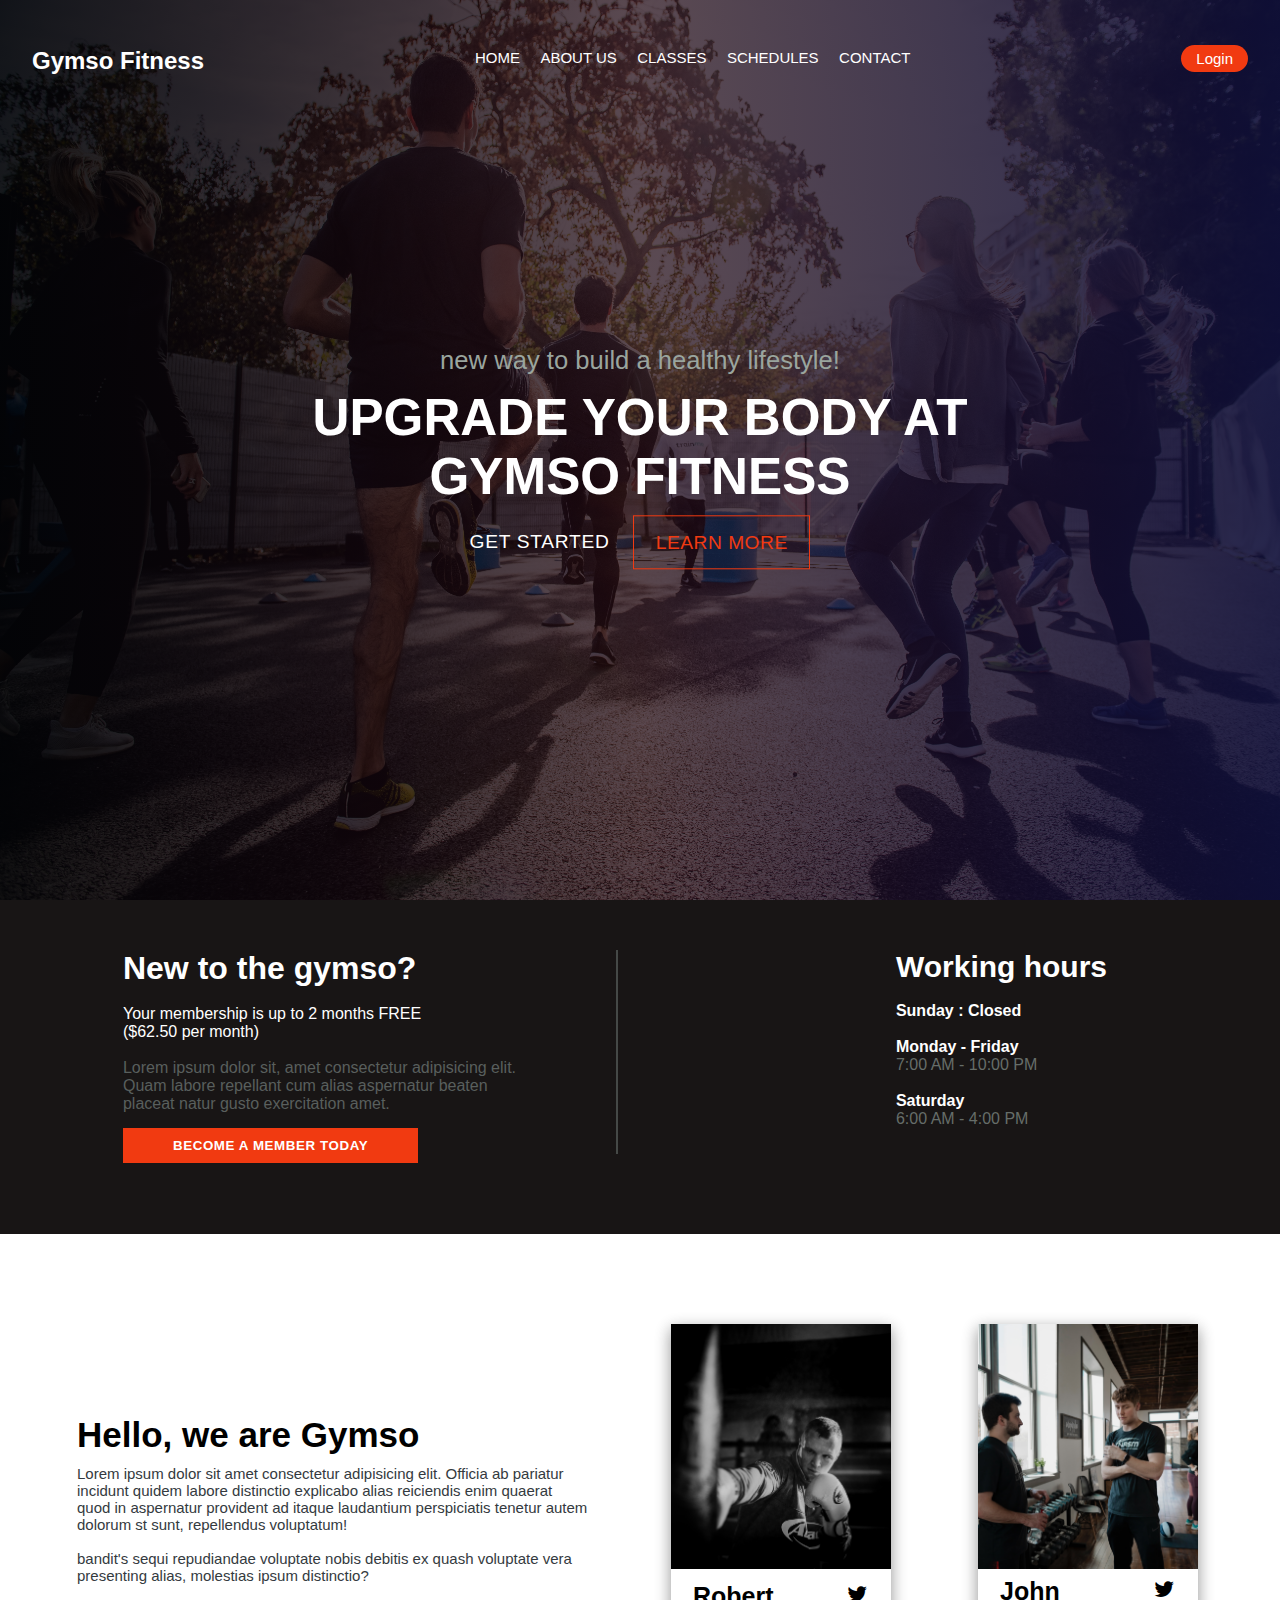
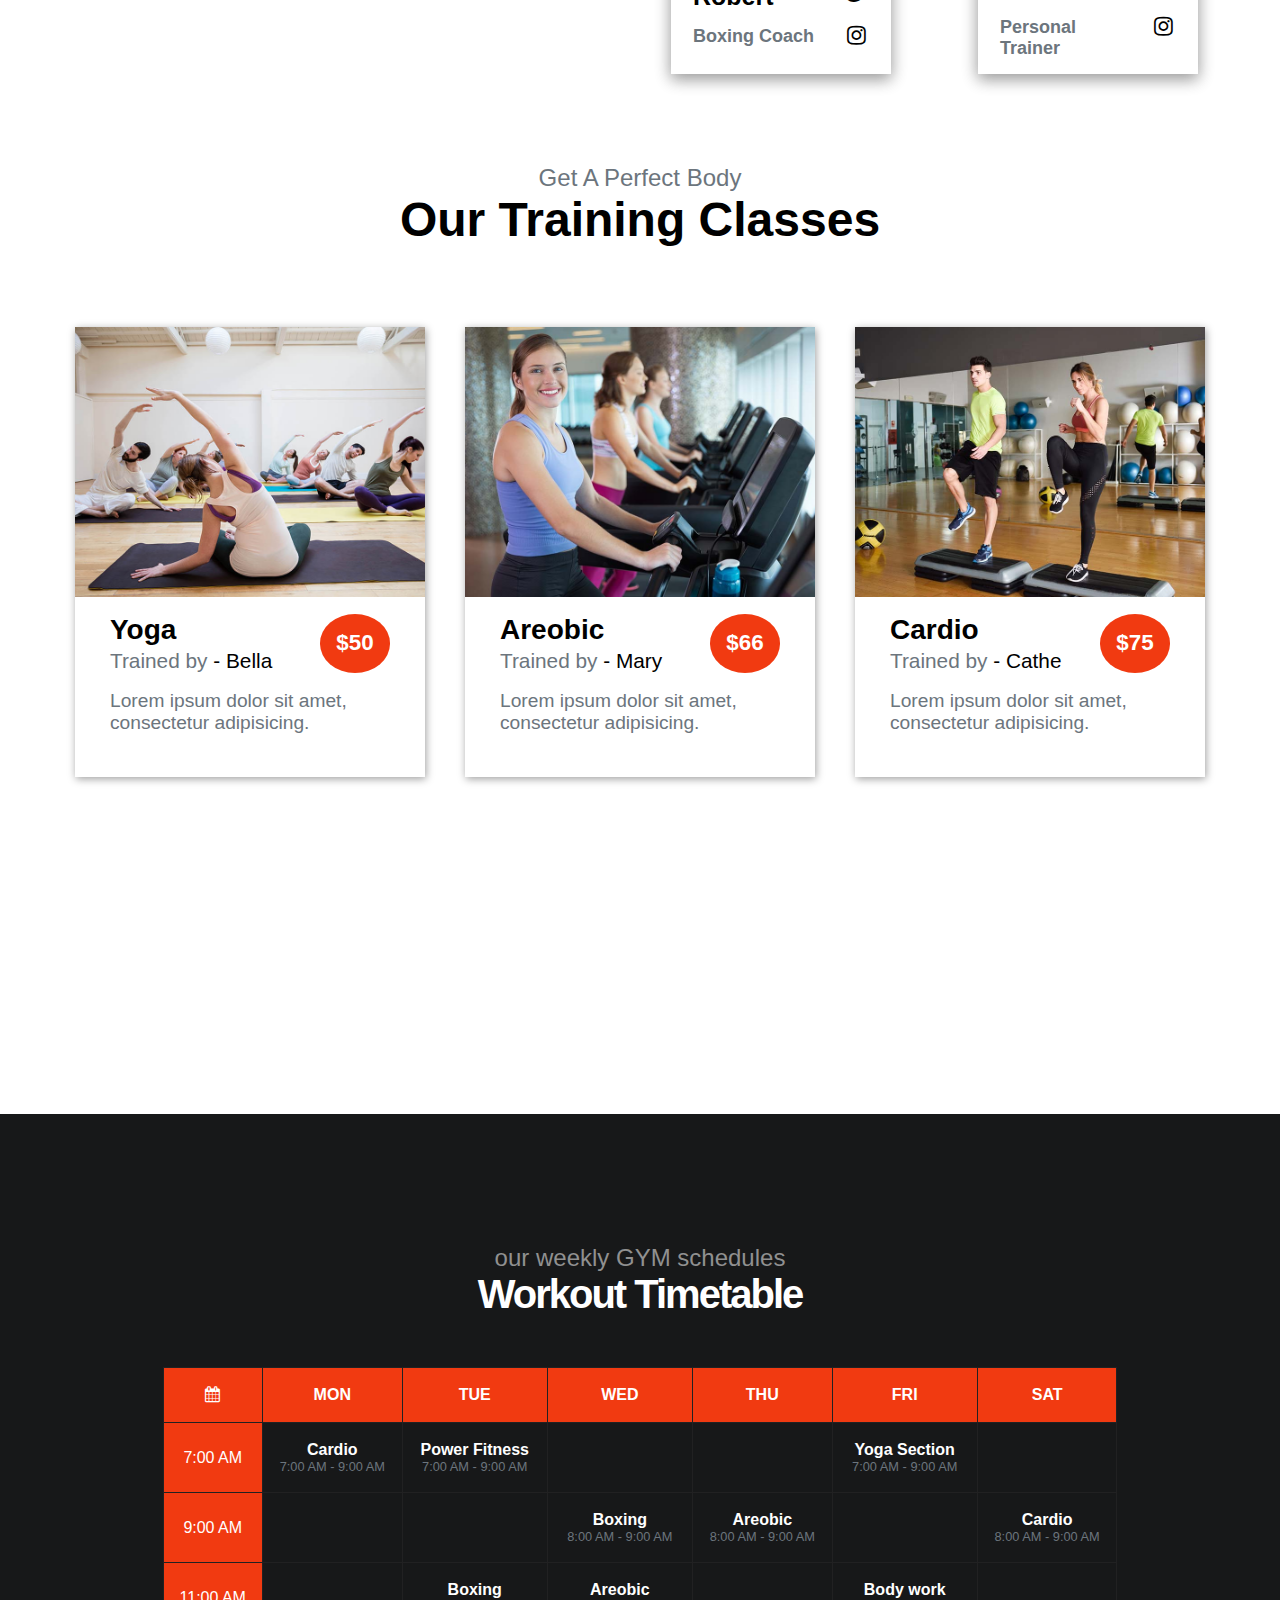
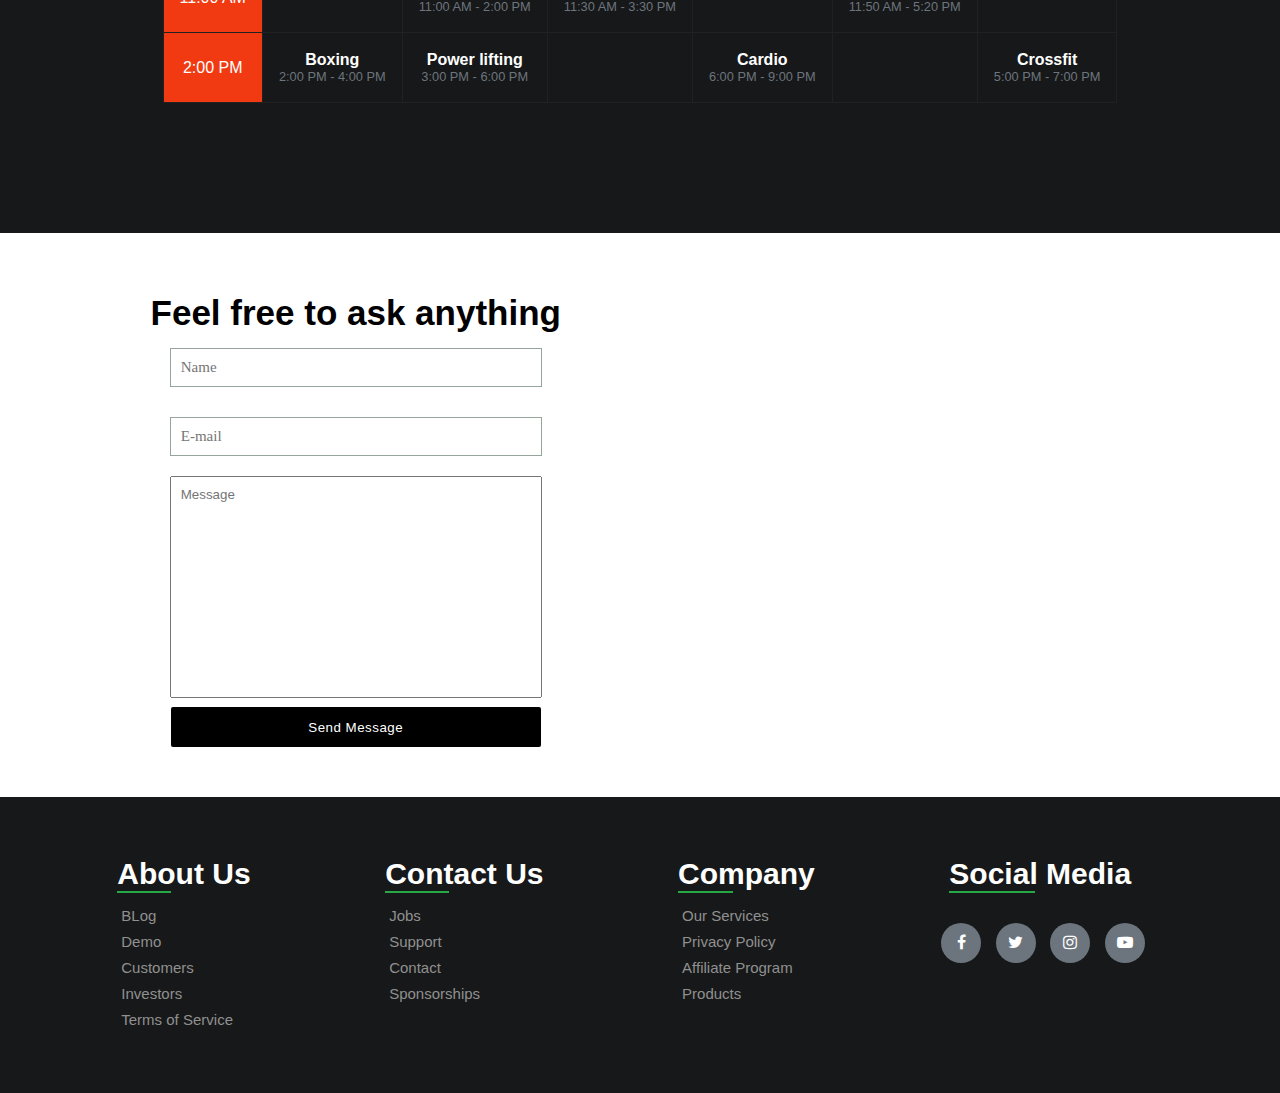
<file: index.html>
<!DOCTYPE html>
<html lang="en">
<head>
    <meta charset="UTF-8">
    <meta http-equiv="X-UA-Compatible" content="IE=edge">
    <meta name="viewport" content="width=device-width, initial-scale=1.0">
    <title>
        Gymso Fitness
    </title>
    <link rel="stylesheet" href="css/Homepage.css">
    <link rel="preconnect" href="https://fonts.googleapis.com">
    <link rel="preconnect" href="https://fonts.gstatic.com" crossorigin>
    <link href="https://fonts.googleapis.com/css2?family=Poppins:wght@100;200;300;400;600;700&display=swap" rel="stylesheet">
    <link rel="stylesheet" href="https://cdnjs.cloudflare.com/ajax/libs/font-awesome/4.7.0/css/font-awesome.min.css">
    <link rel="stylesheet" href="https://fonts.googleapis.com/icon?family=Material+Icons">
</head>
<body>
    <header>

        <nav class="header-navbar">

            <h1> <a href="Homepage.html">Gymso Fitness</a> </h1>

                <section class="nav-links" id="nav-links">

                    <!-- hiding menu icon -->
                    <i class="fa fa-close" id="hide-menu" ></i> 

                    <ul>
                        <li> <a href="#Home">Home</a> </li>
                        <li> <a href="#About-us">About us</a> </li>
                        <li> <a href="#Classes">Classes</a> </li>
                        <li> <a href="#Schedules">SCHEDULES</a> </li>
                        <li> <a href="#Contact">contact</a> </li>
                    </ul>
        
                </section>

                <section class="group1">

                  <a href="../Log-In/Log-in.html" class="login">Login</a>

                  <!-- Showing menu icon -->
                  <i class="material-icons" id="show-menu" >menu</i>

               </section>

        </nav>


        <section class="text-box">

            <h2>new way to build a healthy lifestyle!</h2>

            <h1>UPGRADE YOUR BODY AT <br> GYMSO FITNESS</h1>

            <a href="" class="get-started">GET STARTED</a>

            <a href="#About-us" class="learn-more" id="learn-more">LEARN MORE</a>
            
        </section>
        

    </header>


    <main>
        <!-- Home -->
        <section class="Home" id="Home">

            <article class="sign-up">

                <h1>New to the gymso?</h1> 
                <br>

                <h2>Your membership is up to 2 months FREE 
                    <br>

                    ($62.50 per month)
                </h2>
                <br>

                <p>
                    Lorem ipsum dolor sit, amet consectetur adipisicing elit. 
                    <br> Quam labore repellant cum alias aspernatur beaten 
                    <br> placeat natur gusto exercitation amet.
                </p>
                <br>

                <button><a href="">BECOME A MEMBER TODAY</a></button>

            </article>

            <article class="work-hours">

                <h1>Working hours</h1>
                <br>

                <p class="day">Sunday : Closed</p>
                <br>

                <p class="day">Monday - Friday
                    <br>
                    <p class="hours">7:00 AM - 10:00 PM</p>
                </p>

                    <br>

                <p class="day">Saturday
                    <br>
                    <p class="hours">6:00 AM - 4:00 PM</p> 
                </p>

            </article>

        </section>
    <!-- _____________________________About-us_____________________________________ -->
        <section class="about-us" id="About-us">

            <article class="text">

                <h1>Hello, we are Gymso</h1>

                <p>Lorem ipsum dolor sit amet consectetur adipisicing elit. Officia ab pariatur incidunt quidem labore distinctio 
                explicabo alias reiciendis enim quaerat quod in aspernatur
                provident ad itaque laudantium perspiciatis tenetur autem dolorum 
                st sunt, repellendus voluptatum! 
                <br>

                <br>

                bandit's sequi repudiandae voluptate
                nobis debitis ex quash voluptate vera presenting alias,
                molestias ipsum distinctio?
                </p>
            </article>

            <section class="container container-1">

                <div class="image-1"></div>

                <div class="description">

                    <h1>Robert</h1>

                    <h2>Boxing Coach</h2>

                    <a href="" class="twitter"> <i class="fa fa-twitter"></i> </a>

                    <a href="" class="instagram"> <i class="fa fa-instagram"></i> </a>

                    

                </div>

            </section>

            <section class="container container-2">

                <div class="image-2"></div>

                <div class="description">

                    <h1>John</h1>

                    <h2>Personal Trainer</h2>

                    <a href="" class="twitter"> <i class="fa fa-twitter"></i> </a>

                    <a href="" class="instagram"> <i class="fa fa-instagram"></i> </a>

                    </div>
            </section>

        </section>
        <!-- ___________________________________training classes___________________________________ -->
       
        <section class="training-classes" id="Classes">

            <div class="head">
                <h1>Get A Perfect Body</h1>
                <h2>Our Training Classes</h2>
            </div>
               
            <section class="carts">

                <article class="box box-1">

                    <div class="img"></div>

                    <div class="info">

                        <h1>Yoga</h1>

                        <h2>Trained by <span> - Bella</span></h2>

                        <p>Lorem ipsum dolor sit amet, consectetur adipisicing.</p>
                        <div class="price">$50</div>

                    </div>

                </article>

                <article class="box box-2">

                    <div class="img"></div>

                    <div class="info">

                        <h1>Areobic</h1>

                        <h2>Trained by <span> - Mary</span></h2>

                        <p>Lorem ipsum dolor sit amet, consectetur adipisicing.</p>

                        <div class="price">$66</div>

                    </div>

                </article>

                <article class="box box-3">

                    <div class="img"></div>

                    <div class="info">

                        <h1>Cardio</h1>

                        <h2>Trained by <span> - Cathe</span></h2>

                        <p>Lorem ipsum dolor sit amet, consectetur adipisicing.</p>

                        <div class="price">$75</div>

                    </div>

                </article>

            </section>
            

        </section>

        <!-- schedules -->

        <section class="schedules" id="Schedules">
           
        
            


            <div style="overflow-x:auto;">

                <table>

                    <caption>
                        <h2>our weekly GYM schedules</h2>
                        <h1>Workout Timetable</h1>
                    </caption>

                    <tr>
                        <th><i class="fa fa-calendar"></ic></th>
                        <th>MON</th>
                        <th>TUE</th>
                        <th>WED</th>
                        <th>THU</th>
                        <th>FRI</th>
                        <th>SAT</th>
                    </tr>
                    <tr class="7am">
                        <td>7:00 AM</td>
                        <td>
                            <h1>Cardio</h1>
                            <h4>7:00 AM - 9:00 AM</h4>
                        </td>
                        <td>
                        <h1> Power Fitness</h1>
                            <h4>7:00 AM - 9:00 AM</h4>
                        </td>
                        <td></td>
                        <td></td>
                        <td>
                            <h1>Yoga Section</h1>
                            <h4>7:00 AM - 9:00 AM</h4>
                        </td>
                        <td></td>
                    </tr>
                    <tr class="9am">
                        <td>9:00 AM</td>
                        <td></td>
                        <td></td>
                        <td>
                            <h1>Boxing</h1>
                            <h4>8:00 AM - 9:00 AM</h4>
                        </td>
                        <td>
                            <h1>Areobic</h1>
                            <h4>8:00 AM - 9:00 AM</h4>
                        </td>
                        <td></td>
                        <td>
                            <h1>Cardio</h1>
                            <h4>8:00 AM - 9:00 AM</h4>
                        </td>
                    </trc>
                    <tr class="11am">
                        <td>11:00 AM</td>
                        <td></td>
                        <td>
                            <h1>Boxing</h1>
                            <h4>11:00 AM - 2:00 PM</h4>
                        </td>
                        <td>
                            <h1>Areobic</h1>
                            <h4>11:30 AM - 3:30 PM</h4>
                        </td>
                        <td></td>
                        <td>
                            <h1>Body work</h1>
                            <h4>11:50 AM - 5:20 PM</h4>
                        </td>
                        <td></td>
                    </tr>
                    <tr>
                        <td>2:00 PM</td>
                        <td>
                            <h1>Boxing</h1>
                            <h4>2:00 PM - 4:00 PM</h4>
                        </td>
                        <td>
                            <h1>Power lifting</h1>
                            <h4>3:00 PM - 6:00 PM</h4>
                        </td>
                        <td></td>
                        <td>
                            <h1>Cardio</h1>
                            <h4>6:00 PM - 9:00 PM</h4>
                        </td>
                        <td></td>
                        <td>
                            <h1>Crossfit</h1>
                            <h4>5:00 PM - 7:00 PM</h4>
                        </td>
                    </tr>

                </table>
            </div>

        </section>

        <!-- _________________________Contact_________________________ -->
        <section class="contact" id="Contact">
            <div class="form">
                <h2>Feel free to ask anything</h2>
                <form action="post">
                    <input type="text" name="" id="" placeholder="Name"> 
                    <br>
                    <input type="email" name="" id="" placeholder="E-mail">
                    <br>
                    <textarea name="content" id="" cols="30" rows="10" placeholder="Message" title="Give Your Advice To Us"></textarea>
                    <br>
                    <button type="submit" class="send-message" >Send Message</button>
                </form>
            </div>  
            <p>
                <iframe src="https://www.google.com/maps/embed?pb=!1m18!1m12!1m3!1d51808.45362711648!2d51.34593993124999!3d35.75010789999999!2m3!1f0!2f0!3f0!3m2!1i1024!2i768!4f13.1!3m3!1m2!1s0x3f8e06bf3cdf9ee9%3A0x2278522d4839bf66!2sSalek%20Gym!5e0!3m2!1sen!2s!4v1657648312776!5m2!1sen!2s" 
                
                style="border:0;" 
                allowfullscreen="" 
                loading="lazy" 
                referrerpolicy="no-referrer-when-downgrade">
                </iframe>
            </p>
        </section>
    </main>
    <footer>

       <section class="About-us">

            <h2>About Us</h2>

            <ul>
                <li><a href="">BLog</a></li>
                <li><a href="">Demo</a></li>
                <li><a href="">Customers</a></li>
                <li><a href="">Investors</a></li>
                <li><a href="">Terms of Service</a></li>
            </ul>

        </section>


        <section class="Contact-us">

            <h2>Contact Us</h2>

            <ul>
                <li><a href="">Jobs</a></li>
                <li><a href="">Support</a></li>
                <li><a href="">Contact</a></li>
                <li><a href="">Sponsorships</a></li>
            </ul>

        </section>

        <section class="Company">

            <h2>Company</h2>

            <ul>
                <li><a href="">Our Services</a></li>
                <li><a href="">Privacy Policy</a></li>
                <li><a href="">Affiliate Program</a></li>
                <li><a href="">Products</a></li>
            </ul>

        </section>


        <section class="social-media">

            <h2>Social Media</h2>
            
            <a href=""><i class="fa fa-facebook"></i></a>
            <a href=""><i class="fa fa-twitter"></i></a>
            <a href=""><i class="fa fa-instagram"></i></a>
            <a href=""><i class="fa fa-youtube-play"></i></a>

            


        </section>



    </footer>
</body>
<script src="js/script.js"></script>
</html>
</file>
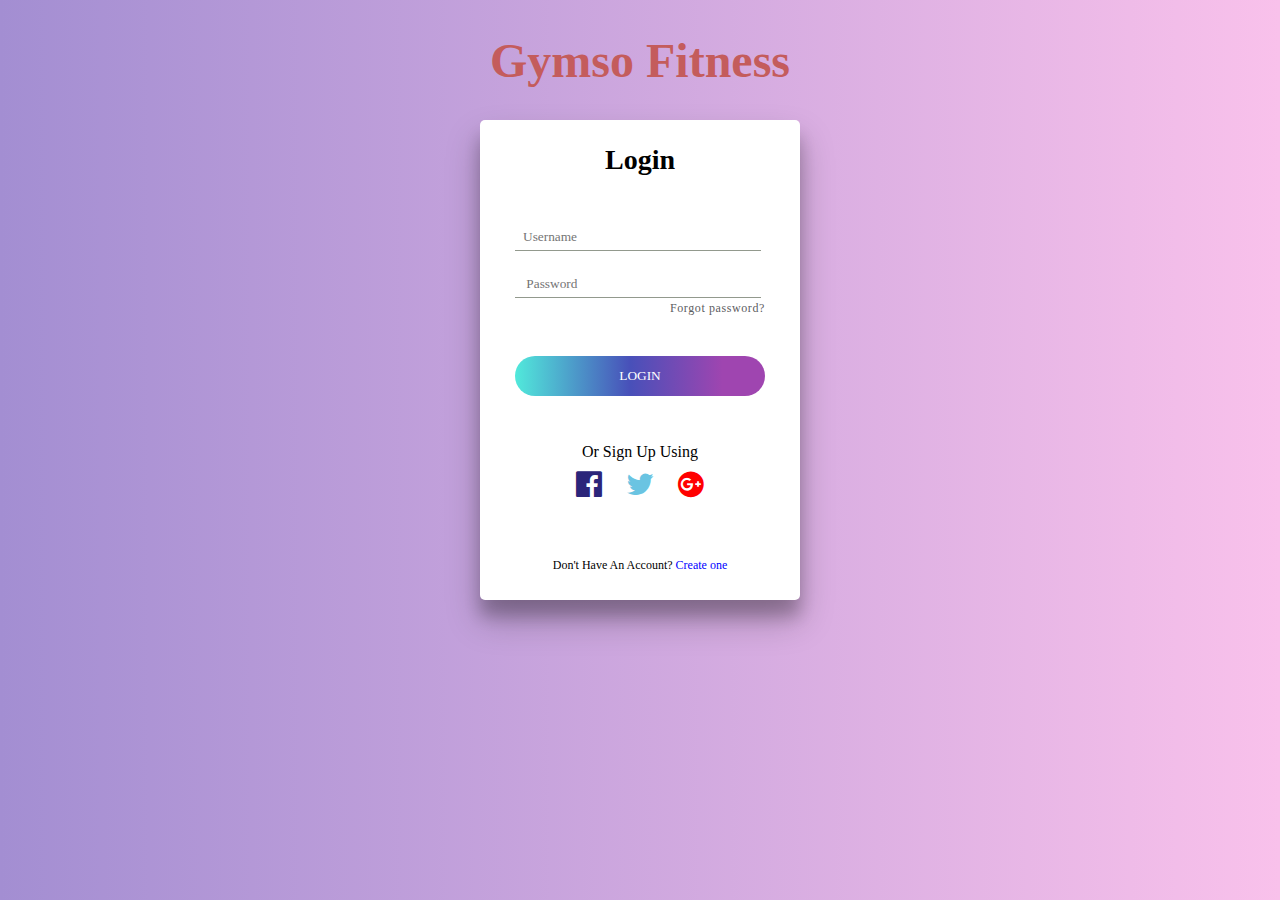
<file: Log-In/Log-in.html>
<!DOCTYPE html>
<html lang="en">
<head>
    <meta charset="UTF-8">
    <meta http-equiv="X-UA-Compatible" content="IE=edge">
    <meta name="viewport" content="width=device-width, initial-scale=1.0">
    <title>Gymso - Log In</title>
    <link rel="stylesheet" href="Log-in.css">
    <link rel="preconnect" href="https://fonts.googleapis.com">
    <link rel="preconnect" href="https://fonts.gstatic.com" crossorigin>
    <link href="https://fonts.googleapis.com/css2?family=Poppins:wght@100;200;300;400;600;700&display=swap" rel="stylesheet">
    <link rel="stylesheet" href="https://cdnjs.cloudflare.com/ajax/libs/font-awesome/4.7.0/css/font-awesome.min.css">
    <link rel="stylesheet" href="https://fonts.googleapis.com/icon?family=Material+Icons">
</head>
<body>
    <header>
        <nav>
            <a href="../index.html" title="Home Page"   >Gymso Fitness</a>
            <!-- <div class="socials">
                <ul>
                    <li><a href=""><i class="fa fa-facebook"></i></a></li>
                    <li><a href=""><i class="fa fa-twitter"></i></a></li>
                    <li><a href=""><i class="fa fa-instagram"></i></a></li>
                </ul>
            </div> -->
        </nav>
    </header>
    <main>
        <div class="log-in">
            <h1>
                login
            </h1>
            <form action="">
                <input type="text" name="" id="" placeholder="Username">
                <input type="password" name="" id="" placeholder=" Password">
                <a href="">Forgot password?</a>
                <button type="submit">
                    LOGIN
                </button>
            </form>
            <div class="sign-up">
                <p>
                    Or Sign Up Using
                </p>
                <ul>
                    <li><a href=""><i class="fa fa-facebook-official"></i></a></li>
                    <li><a href=""><i class="fa fa-twitter"></i></a></li>
                    <li><a href=""><i class="fa fa-google-plus-official"></i></a></li>
                    
                </ul>
            </div>
            <div class="create-account">
                <p>
                    Don't Have An Account? <a href="">Create one</a>
                </p>
            </div>
        </div>
    </main>
</body>
</html>
</file>
<file: css/Homepage.css>
*{
    margin: 0;
    padding: 0;
    font-family: 'Segoe UI', Tahoma, Geneva, Verdana, sans-serif;
}

a{
    text-decoration: none;
}

:root{
    --blue: #007bff;
    --indigo: #6610f2;
    --purple: #6f42c1;
    --pink: #e83e8c;
    --red: #dc3545;
    --orange: #f13a11; 
    --yellow: #ffc107;
    --green: #28a745;
    --teal: #20c997;
    --cyan: #17a2b8;
    --white: #fff;
    --gray: #6c757d;
    --gray-dark: #343a40;
    --primary: #007bff;
    --secondary: #6c757d;
    --success: #28a745;
    --info: #17a2b8;
    --warning: #ffc107;
    --danger: #dc3545;
    --light: #f8f9fa;
    --dark: #343a40;
    --dark-color: #171819;
    --gray-color: #909090;
}

html{
    scroll-behavior: smooth;
}

header{
    min-height: 100vh;
    width: 100%;
    background-image:linear-gradient(90deg, rgba(2, 3, 6, .9),rgba(27, 3, 14, 0.713), rgba(15, 15, 58, .9)) ,url("../Images/GymsoFitness.jpg");
    background-position: center;
    background-size: cover;
    position: relative;
}

header nav{
    display: flex;
    padding: 40px 2rem 0 2rem;
    justify-content: space-between;
    align-items: center;
}

header nav h1 a{
    font-size: 1.5rem;
    color: #fff;
    transition: .5s;
}

header nav h1 a:hover{
    color: var(--orange);
}

.nav-links ul li a{
    color: #fff;
    font-size: 15px;
    text-transform: uppercase;
}

.nav-links ul li{
    display: block;
    list-style: none;
    display: inline-block;
    padding: 0px 8px;
    position: relative;
}

.nav-links ul li::after{
    content: '';
    width: 0%;
    height: 2px;
    background: #eb6363;
    display: block;
    margin: auto;
    transition: .5s;
}

.nav-links ul li:hover::after{
    width: 100%;
}

a.login{
    text-align: center  ;
    color: #fff;
    font-size: 15px;
    padding: 5px 15px;
    border-radius: 40px;
    background-color: var(--orange);
    transition: .5s;
}
a.login:hover{
    background-color: #fff;
    border: none;
    color: var(--orange);
}

.text-box{
    width:90% ;
    color: #fff;
    position:absolute;
    top: 50%;
    left: 50%;
    transform: translate(-50%,-50%);
    text-align: center;
}

.text-box h2{
    color: #9aa59e;
    font-size: 2vw;
    font-weight: 400;
}

.text-box h1{
    margin: 1vw 0 2vw 0;
    font-size: 4vw;
}

.get-started{
    letter-spacing: .7px;
    font-size: 1.5vw;
    color: #fff;
    margin-right: 1.5vw;
    transition:.5s;
}

.get-started:hover{
    color: var(--orange);
}

.learn-more{
    font-size: 1.5vw;
    color: var(--orange);
    border: 1px solid var(--orange);
    padding: 1.2vw 1.7vw;
    letter-spacing: .5px;
    font-family: 'Lucida Sans', 'Lucida Sans Regular', 'Lucida Grande', 'Lucida Sans Unicode', Geneva, Verdana, sans-serif;
}

.learn-more:hover{
    background-color: #fff;
    border:1px solid #fff;
}

nav .fa-close{
    display: none;
}

nav .material-icons{
    display: none;
}

@media (max-width:760px){
    .header-navbar{
        justify-content: space-between;
    }

    .nav-links{
        position: absolute;
        background-color: var(--dark);
        height:95vh;
        width:200px;
        top:0;
        right: -200px;
        text-align: center;
        padding: 15px 0;
        border-radius: 20px 0 0 20px ;
        overflow: hidden;
        display: none;
        z-index: 100;
        transition: right .5s;
    }

    .nav-links ul li{
        display: block;
    }

    .nav-links ul li::after{
        content: '';
        width: 0%;
        height: 2px;
        background: #eb6363;
        display: block;
        margin: auto;
        transition: .5s;
    }

    .nav-links ul li:hover::after{
        width: 50%;
    }

    nav .fa-close{
        display: block;
        color: #fff;
        padding-bottom: 10px;
        cursor: pointer;
        transition: 0.5s;
    }

    nav .fa-close:hover{
        color: #f13a11;
    }

    nav .material-icons{
        display: block;
        color: #fff;
        cursor: pointer;
        transition: 0.5s;
    }

    nav .material-icons:hover{
        color: #f13a11;
    }

    .login{
        font-size: 10px;
    }

    .group1{
        width: 100px;
        display: flex;
        justify-content: space-between;
        align-items: center;
    }

    .text-box h1{
        font-size: 5vw;
    }

    .text-box p{
        font-size: 2.7vw;
    }

    .get-started{
        font-size: 2vw;
        
    }
    .learn-more{
        font-size: 2vw;

    }
    
}

/* ________________________________Home________________________________ */
.Home{
    display: flex;
    justify-content: space-around;
    flex-wrap: wrap;
    background-color: #181515;
    color: #fff;
    padding: 50px 0 80px;
}

.sign-up{
    margin-right: 2rem;
    padding-right: 100px;
    border-right: 2px solid rgba(89, 95, 93, 0.7);
}

.sign-up h1{
    font-size: 2rem;
}

.sign-up h2{
    font-size: 1rem;
    font-weight: 400;
}

.sign-up p{
    color: rgb(89, 95, 93);
    padding-bottom: 5px;
}

.sign-up button{
    border: none;
    background: none;
    outline: none;
}

.sign-up a{
    /* position: absolute; */
    text-decoration: none;
    color: #fff;
    padding: 10px 50px;
    background-color: #f13a11;
    letter-spacing: .6px;
    font-weight: 600;
}

.sign-up a:hover{
    color: var(--orange);
    background-color: #fff;
    font-weight: 500;
}

.work-hours{
    margin-right: 50px;
}

.work-hours h1{
    font-size: 30px;
    font-weight: 900;
}

.work-hours .day{
    font-weight: 700;
}

.work-hours .hours{
    color: #666d69;
}

@media(max-width:900px){
    .Home{
        flex-direction: column;
        align-items: center;
    }
    .sign-up{
        text-align: center;
        margin: .5rem;
        border: none;
        padding: 0 0 20px;
    }
    .sign-up h1{
        font-size: 2.5rem;
    }

    .sign-up a{
        padding: .7vw 2vw;
        font-size: 1rem;
    }

    .work-hours{
        padding-top: 40px;
        font-size: larger;
    }
    .work-hours h1{
        font-size: 40px;
    }

    .work-hours p{
        text-align: center;
    }

    .work-hours .hours{
        font-size: 16px;
    }

}
/* ______________________________________About us______________________________________ */
.about-us{
    display: flex;
    flex-wrap: wrap;
    align-items: center;
    justify-content: space-evenly;
    padding: 70px 0;
}

.text{
    width: 40%;
}

.text h1{
    color: #000;
    font-size: 35px;
    margin-bottom: 10px;
}

.text p{
    font-size: 15px;
    color: var(--dark);
}

.container{
    width: 220px;
    height: 350px;
    margin: 20px 5px;
    box-shadow: 0 5px 15px rgba(0,0,0,.25), 0 5px 15px rgba(0,0,0,.2);
    display: grid;
    grid-template-columns: repeat(10, 1fr);
    grid-template-rows: repeat(10, 1fr);
}

.image-1, 
.image-2{
    background-size: cover;
    background-position: center;
    grid-area: 1 / 1 / 8 / 11;
}

.image-1{
    background-image: url(../Images/Boxingcoach.jpg);
}

.image-2{
    background-image: url("../Images/PersonalTrainer.jpg");
}

.about-us .container .description{
    grid-area: 8 / 1 / 11 / 11;
    display: grid;
   grid-template-columns: repeat(10, 1fr);
   grid-template-rows: repeat(10, 1fr);
}

.about-us .container .description h1{
    grid-area: 3 / 2 / 4 / 6;
    font-size: 25px;
    
}

.about-us .container .description h2{
    padding-top: 3px;
    grid-area: 6 / 2 / 7 / 8;
    color: var(--gray);
    font-size: 18px;
    
}

.about-us .container .description a{
    color: #000;
    transition: color .4s;
}

.about-us .container .description a:hover{
    color: var(--orange);
}
.about-us .container .description .twitter {
    grid-area: 3 / 9 / 4 / 10;
    font-size: 22px;
}

.about-us .container .description .instagram{
    grid-area: 6 / 9 / 7 / 10;
    font-size: 22px;
}




/* _______________________________training classes_______________________________ */

.training-classes{
    width: 100%;
    min-height: 100vh;
}

.training-classes .head{
    text-align: center;
}

.training-classes  .head h1{
    color: var(--gray);
    font-weight: 400;
    font-size: 1.5rem;
}

.training-classes  .head h2{
    font-weight: 700;
    font-size: 3rem;
    margin-bottom: 50px;
}

.training-classes .carts{
    width: 100%;
    display: flex;
    justify-content: center;
    align-items: center;
    flex-wrap: wrap;
}

.training-classes  .box{
    width: 350px;
    height: 450px;
    margin: 30px 20px;
    display: grid;
    grid-template-columns: repeat(10, 1fr);
    grid-template-rows: repeat(10, 1fr);
    box-shadow: 1px 2px 8px rgba(0, 0, 0, 0.379);
}

.training-classes .box-1 .img{
    background-image:url(../Images/yoga-class.jpg);
    background-position: center;
    background-size: cover;
    grid-area: 1 / 1 / 7 / 11;
}

.training-classes .box-2 .img{
    background-image:url(../Images/crossfit-class.jpg);
    background-position: center;
    background-size: cover;
    grid-area: 1 / 1 / 7 / 11;
}

.training-classes .box-3 .img{
    background-image:url(../Images/cardio-class.jpg);
    background-position: center;
    background-size: cover;
    grid-area: 1 / 1 / 7 / 11;
}

/* ready classes */

.training-classes .box .info{
    grid-area: 7 / 1 / 11 / 11;
    display: grid;
    grid-template-columns: repeat(10, 1fr);
    grid-template-rows: repeat(10, 1fr);
}
                                                          

.training-classes .box .info h1{
    font-size: 28px;
    grid-area: 2 / 2 / 4 / 5;
}

.training-classes .box .info h2{
    font-size: 1.3rem;
    font-weight: 500;
    color: var(--gray);
    grid-area: 4 / 2 / 4 / 9;
}

.training-classes .box .info h2 span{
    color: #000;
}

.training-classes .box .info p{
    color: var(--gray);
    font-size: 1.2rem;
    grid-area: 6 / 2 / 9 / 9;
}

.training-classes .box .info .price{
    display: inline-block;
    color: #fff;
    background-color: var(--orange);
    font-size: 1.4rem;
    font-weight: 600;
    padding: 16px;
    border-radius: 50%;
    text-align: center;
    grid-area: 2 / 8 / 5 / 10 ;
}

/* schedules */
.schedules{
    width: 100%;
    background-color: var(--dark-color);
    color: white;
    display: flex;
    margin: 50px 0;
    align-items: center;
    justify-content: center;
}

.schedules table{
    text-align: center;
    margin: 130px 20px;
    
}

.schedules table caption{
margin-bottom: 50px;
}

.schedules table caption h1{
    font-size: 2.5rem;
    letter-spacing: -2px;
}

.schedules table caption h2{
    color: var(--gray-color);
    font-weight: 500;
    font-size: 1.5rem;
}

.schedules table, th, td{
    padding: 18px 16px;
    gap: 0px;
    border: 1px solid #212122;
    border-collapse: collapse;

}

.schedules table th, td:first-child{
    background-color: var(--orange);
}

.schedules table td h4{
    color: var(--gray);
    font-size: .8rem;
    font-weight: 500;
}

.schedules table td h1{
    font-size: 1rem;
}



 /* _________________________Contact_________________________ */

.contact{
    display: flex;
    flex-wrap: wrap;
    justify-content: space-evenly;
    align-items: center;
} 

.form{
    text-align: center;
    margin: 10px 10px 10px 20px;
}   

.form h2{
    font-size: 35px;
}
    
input[type="text"], input[type="email"]{
    width: 350px;
    padding: 10px;
    margin: 15px 0;
    border: 1px solid #95a59b;
    font-family: 'Times New Roman', Times, serif;
    font-size: 15px;
}

textarea{
    width: 350px;
    height: 200px;
    padding: 10px;
    margin: 5px 0;
    resize: none;
}

.send-message{
    width: 370px;
    height: 40px;
    background-color: #000;
    color: #fff;
    letter-spacing: .5px;
    border-radius: 2px;
    transition: .5s;
    border: none;
}

@media(max-width:768px){

    .form h2{
        font-size: 25px;
    }

    input[type="text"], input[type="email"]{
        width: 250px;
        padding: 5px;
    }

    textarea{
        width: 250px;
        height: 100px;
        padding: 5px;
    }

    .send-message{
        width: 260px;
    }

}

.send-message:hover{
    background-color: #f13a11;
}

iframe{
    width: 35vw;
    height: 30vw;
    margin: 30px 0;
}

@media(max-width:800px){

    .contact{
        flex-direction: column;
    }

    iframe{
        width: 15rem;
        height: 10rem;
    }

}

/* _________________________________Footer_________________________________ */

footer{
    background-color: var(--dark-color);
    color: white;
    display: flex;
    justify-content: space-around;
    flex-wrap: wrap;
    padding: 40px 50px;
    margin-top: 40px;
}

footer section{
    margin: 20px 35px;
}

footer section h2{
    font-size: 30px;
    margin-bottom: 10px;
}

footer section h2::after{
    content: '';
    width: 40%;
    height: 2px;
    background: var(--success);
    display: block;
    
}

footer section ul{
    list-style: none;
}

footer section ul li{
    padding: 4px;
}

footer section ul li a{
    color: var(--gray-color);
    font-size: 15px;
    font-weight: 500;
    transition: .5s ease;
}

footer section ul li a:hover{
    color: var(--danger);
    padding: 4px;
}

footer .social-media a{
    background-color: var(--gray);
    display: inline-block;
    width: 40px;
    height: 40px;
    color: #fff;
    margin: 20px 10px 10px 0;
    text-align: center;
    line-height: 40px;
    border-radius: 50%;
    transition: .4s ease-in-out;
    transform: translateX(-8px);
}

footer .social-media a:hover{
    background-color: var(--indigo);
    transform: translateY(-5PX);
}
</file>
<file: Log-In/Log-in.css>
*{
    padding: 0;
    margin: 0;
    font-family: Georgia, 'Times New Roman', Times, serif;
}
body{
    background: rgb(163,142,210);
background: linear-gradient(90deg, rgba(163,142,210,1) 0%, rgba(249,193,235,1) 100%);
}
header{
    width: 100%;
}
header nav{
    height: 120px;
    display: flex;
    flex-wrap: wrap;
    justify-content: center;
    align-items: center;
}
/* .socials{
    margin-right: 30px;
}
.socials ul li{
    list-style: none;
    display: inline-block;
    padding: 0 10px;
}
.socials ul li a{
    text-decoration: none;
    color: rgb(87, 104, 98);
    font-size: 18px;
    transition: 0.5s;
}
.socials ul li a:hover{
    color: rgb(92, 48, 48);
} */
nav a{
    font-weight: 700;
    text-decoration: none;
    color: rgb(196, 92, 92);
    font-size: 48px;
}
@media (max-width:390px){
    nav h1{
        font-size: 30px;
    } 
}
main{
    width: 100%;
    display: flex;
    justify-content: center;
    align-items: center;
}
.log-in{
    display: flex;
    flex-direction: column;
    justify-content: space-around;
    width: 320px;
    height: 480px;
    text-align: center;
    background-color: #fff;
    border-radius: 5px;
    align-items: center;
    box-shadow: 0 20px 34px rgba(0,0,0,.25), 0 16px 16px rgba(0,0,0,.2);
}
.log-in h1{
    text-transform: capitalize;
    font-size: 28px;
}
.log-in form input{
    width: 230px;
    display: block;
    border: none;
    border-bottom: 1px solid rgb(146, 153, 141);
    padding: 5px 8px;
}
.log-in form input[type="text"]{
    margin-bottom: 20px;
}
.log-in form a{
    display: block;
    text-decoration: none;
    font-size: 12px;
    text-align: right;
    padding-top: 3px;
    color: rgb(93, 93, 95);
    letter-spacing: .6px;
    transition: .5s;
}
.log-in form a:hover{
    color: rgb(156, 82, 48);
    font-size: 12.5px;
}
.log-in form button{
    border: none;
    color: #fff;
    background: rgb(81,233,219);
    background: linear-gradient(90deg, rgba(81,233,219,1) 0%, rgba(72,80,185,1) 46%, rgba(159,69,176,1) 83%);
    width: 250px;
    height: 40px;
    border-radius: 30px;
    margin-top: 40px;
    cursor: pointer;
    transition: 1s;
}
.log-in form button:hover{
    background: rgb(81,233,219);
    background: linear-gradient(276deg, rgba(81,233,219,1) 0%, rgba(72,80,185,1) 46%, rgba(159,69,176,1) 83%);
}
.sign-up ul li{
    list-style: none;
    display: inline-block; 
    padding: 8px 10px;
}
.sign-up .fa-facebook-official{
    color: #fff;
    color: rgb(43, 37, 122);
    font-size: 30px;
      
}
.sign-up .fa-twitter{
    font-size:30px ;
    color: rgb(106, 196, 226);
}
.sign-up .fa-google-plus-official{
    font-size: 30px;
    color: red;
}
.create-account p{
    font-size: 12px;
    padding: 3px 0;
}
.create-account p a{
    text-decoration: none;
    color: blue;
}
</file>
